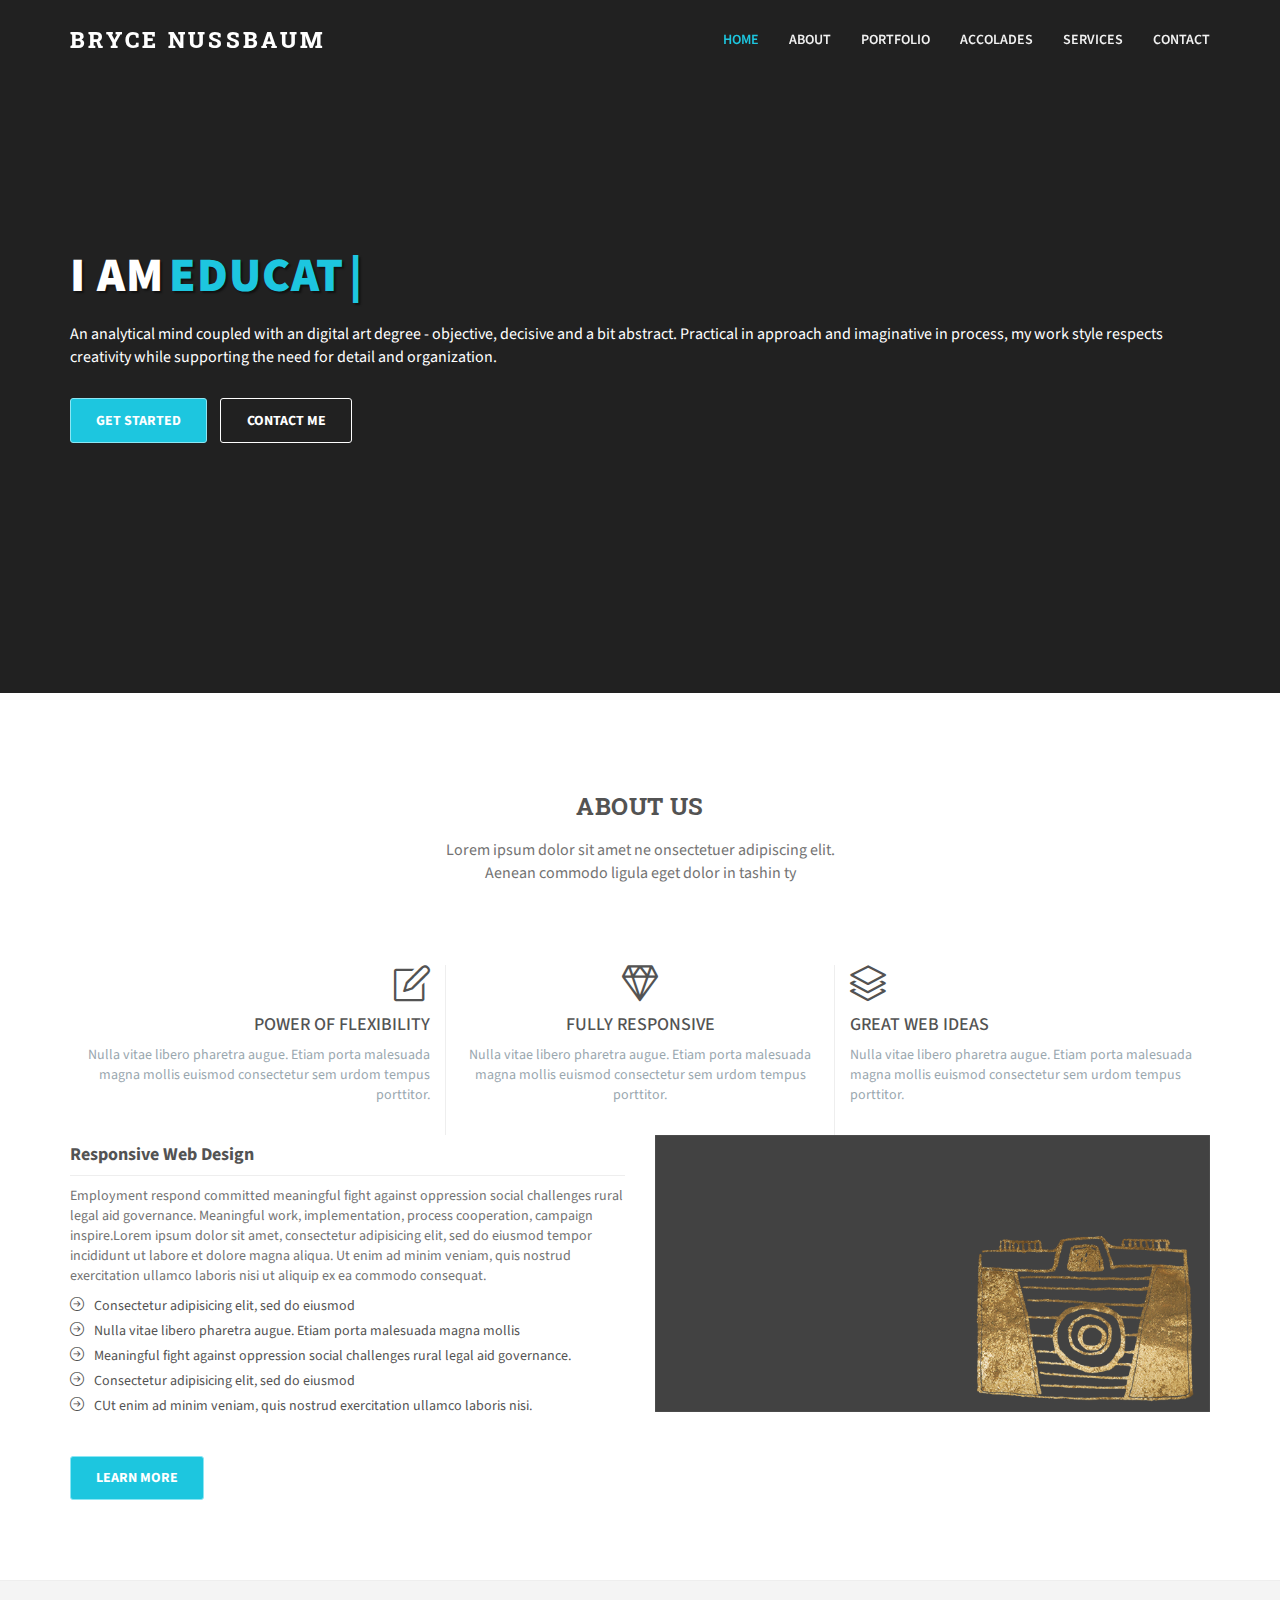
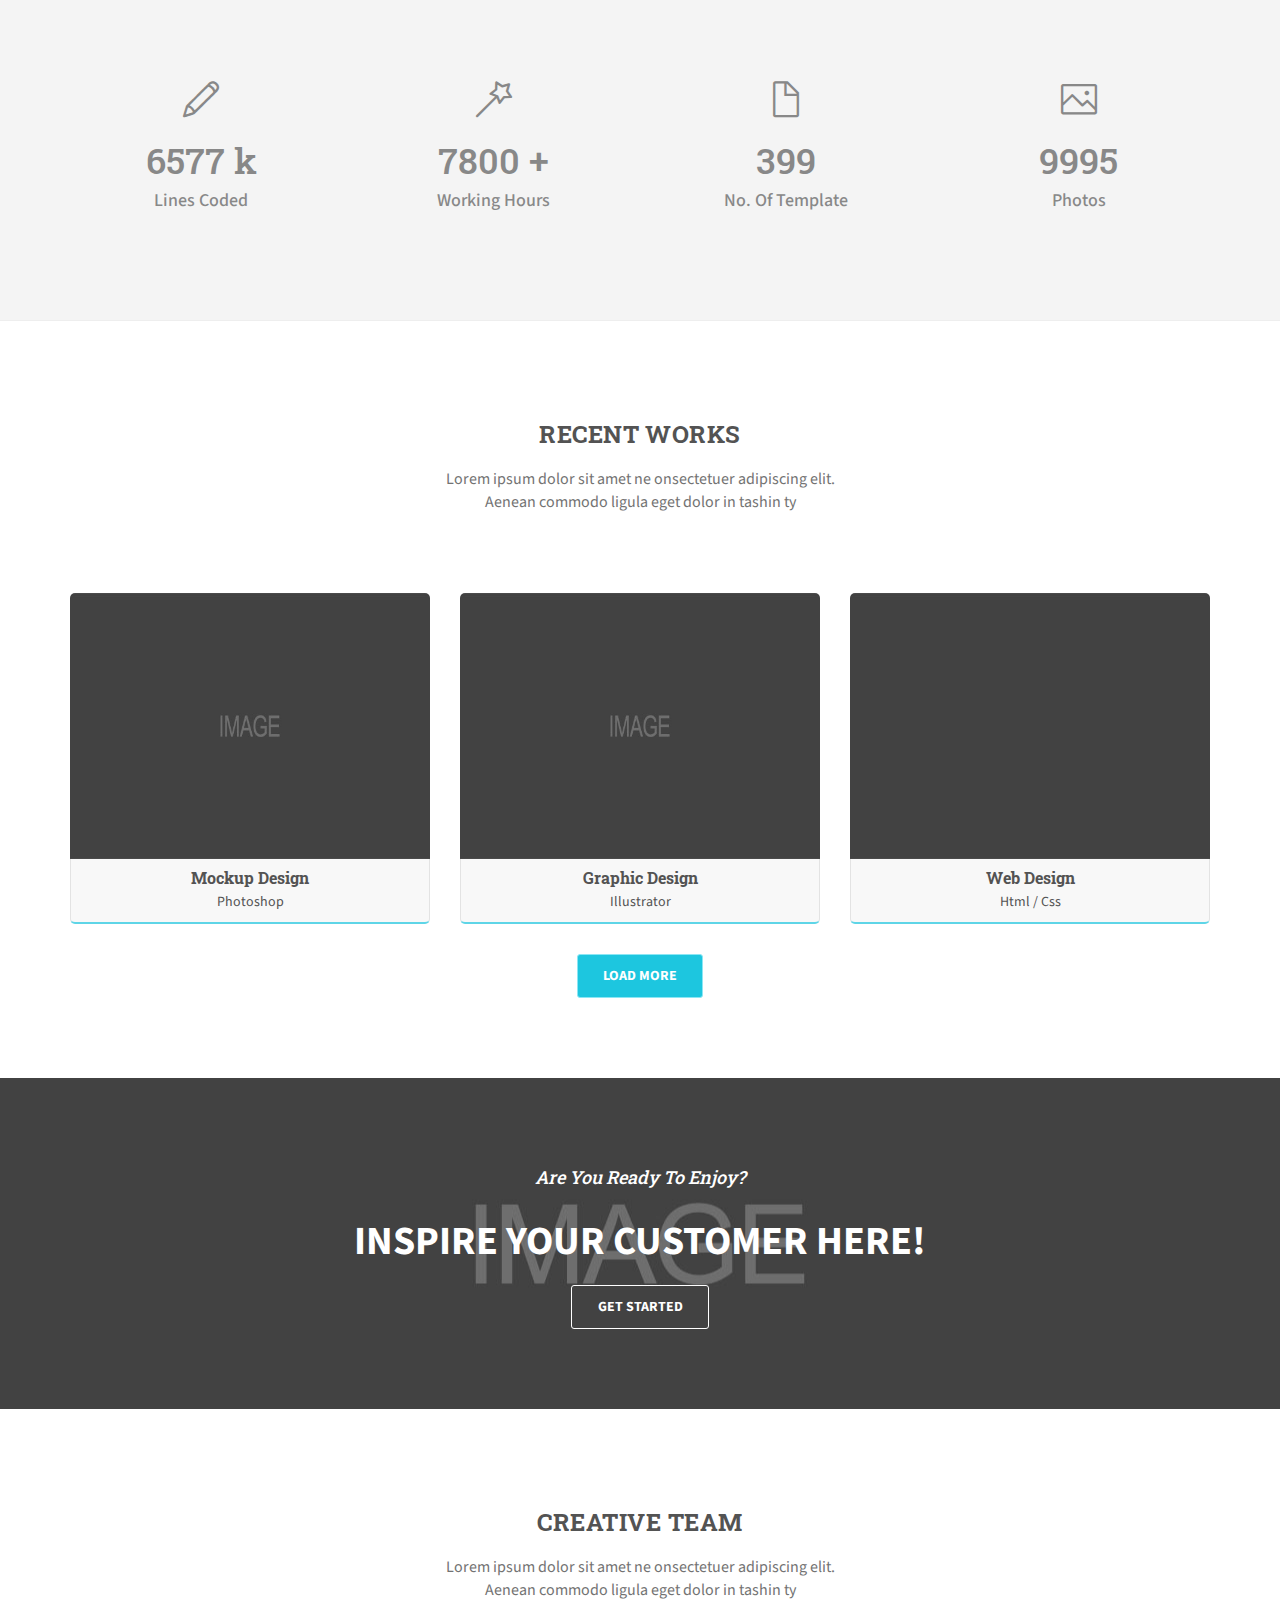
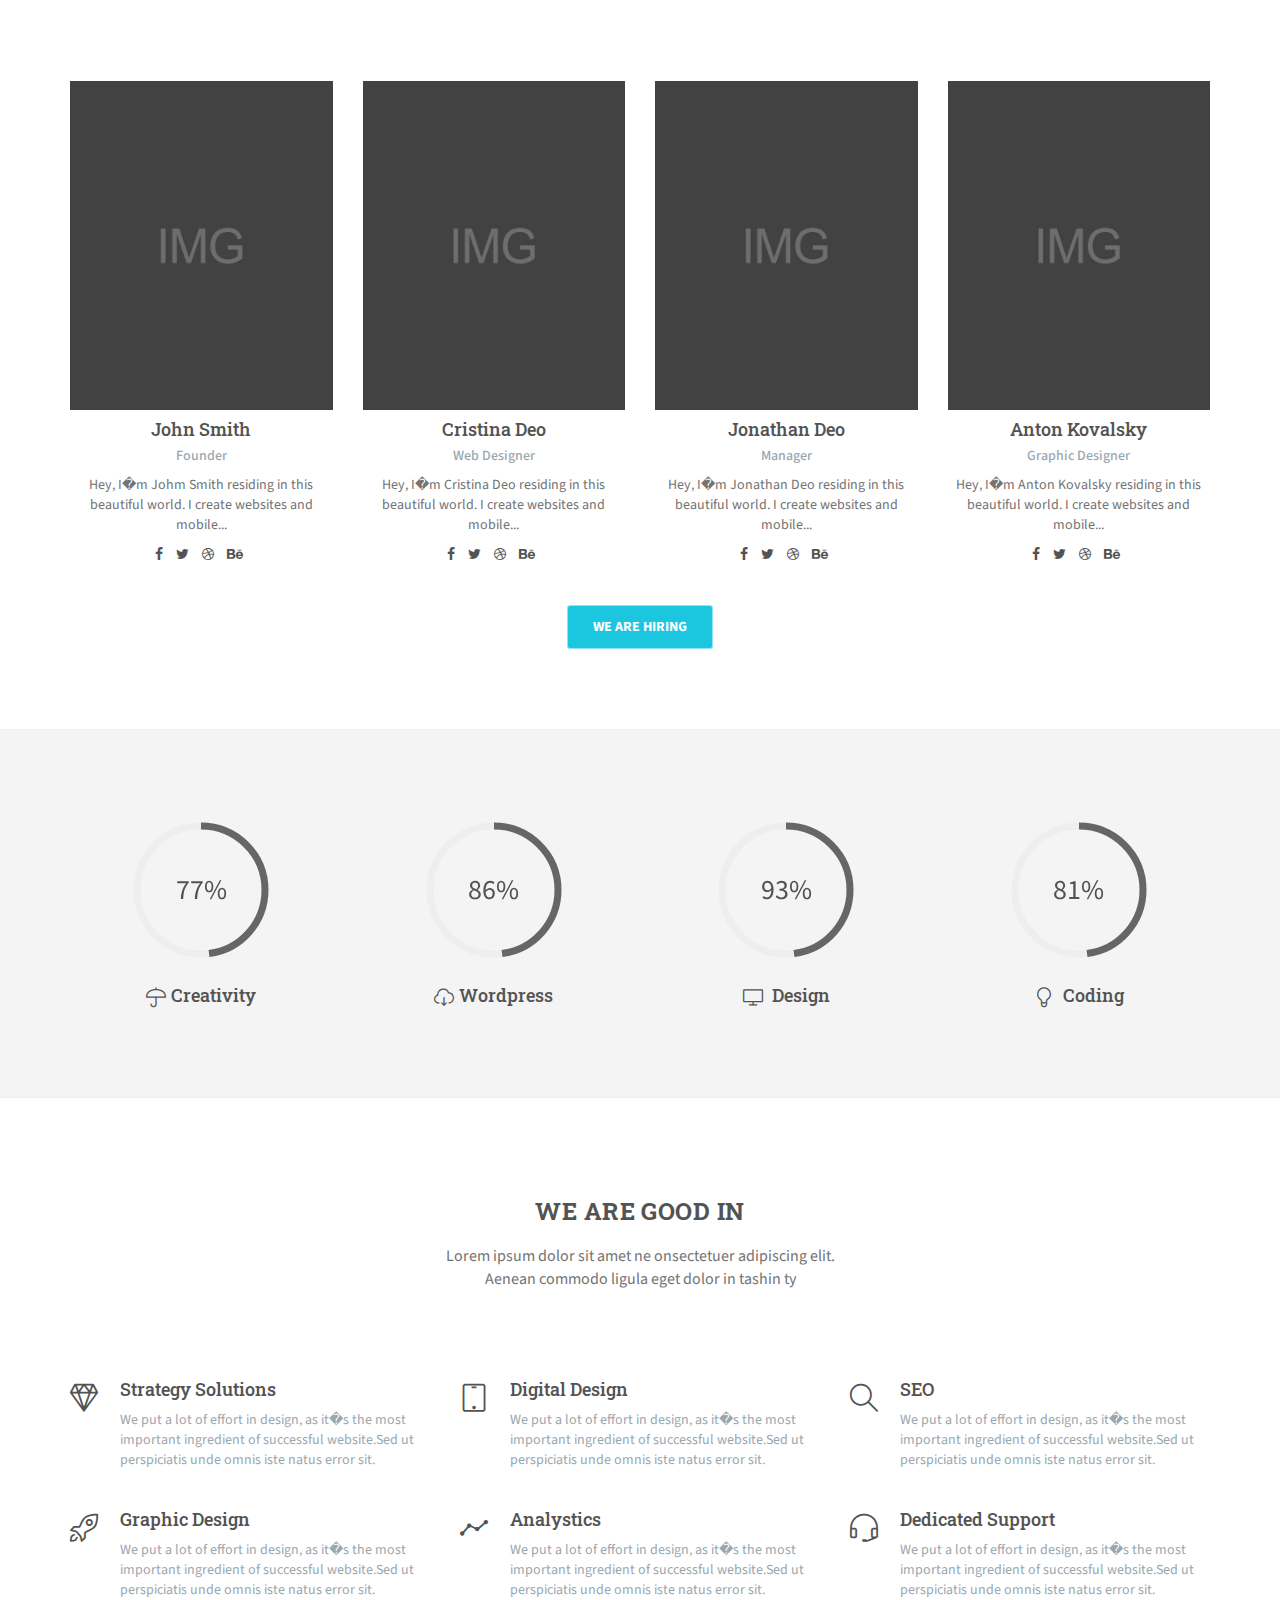
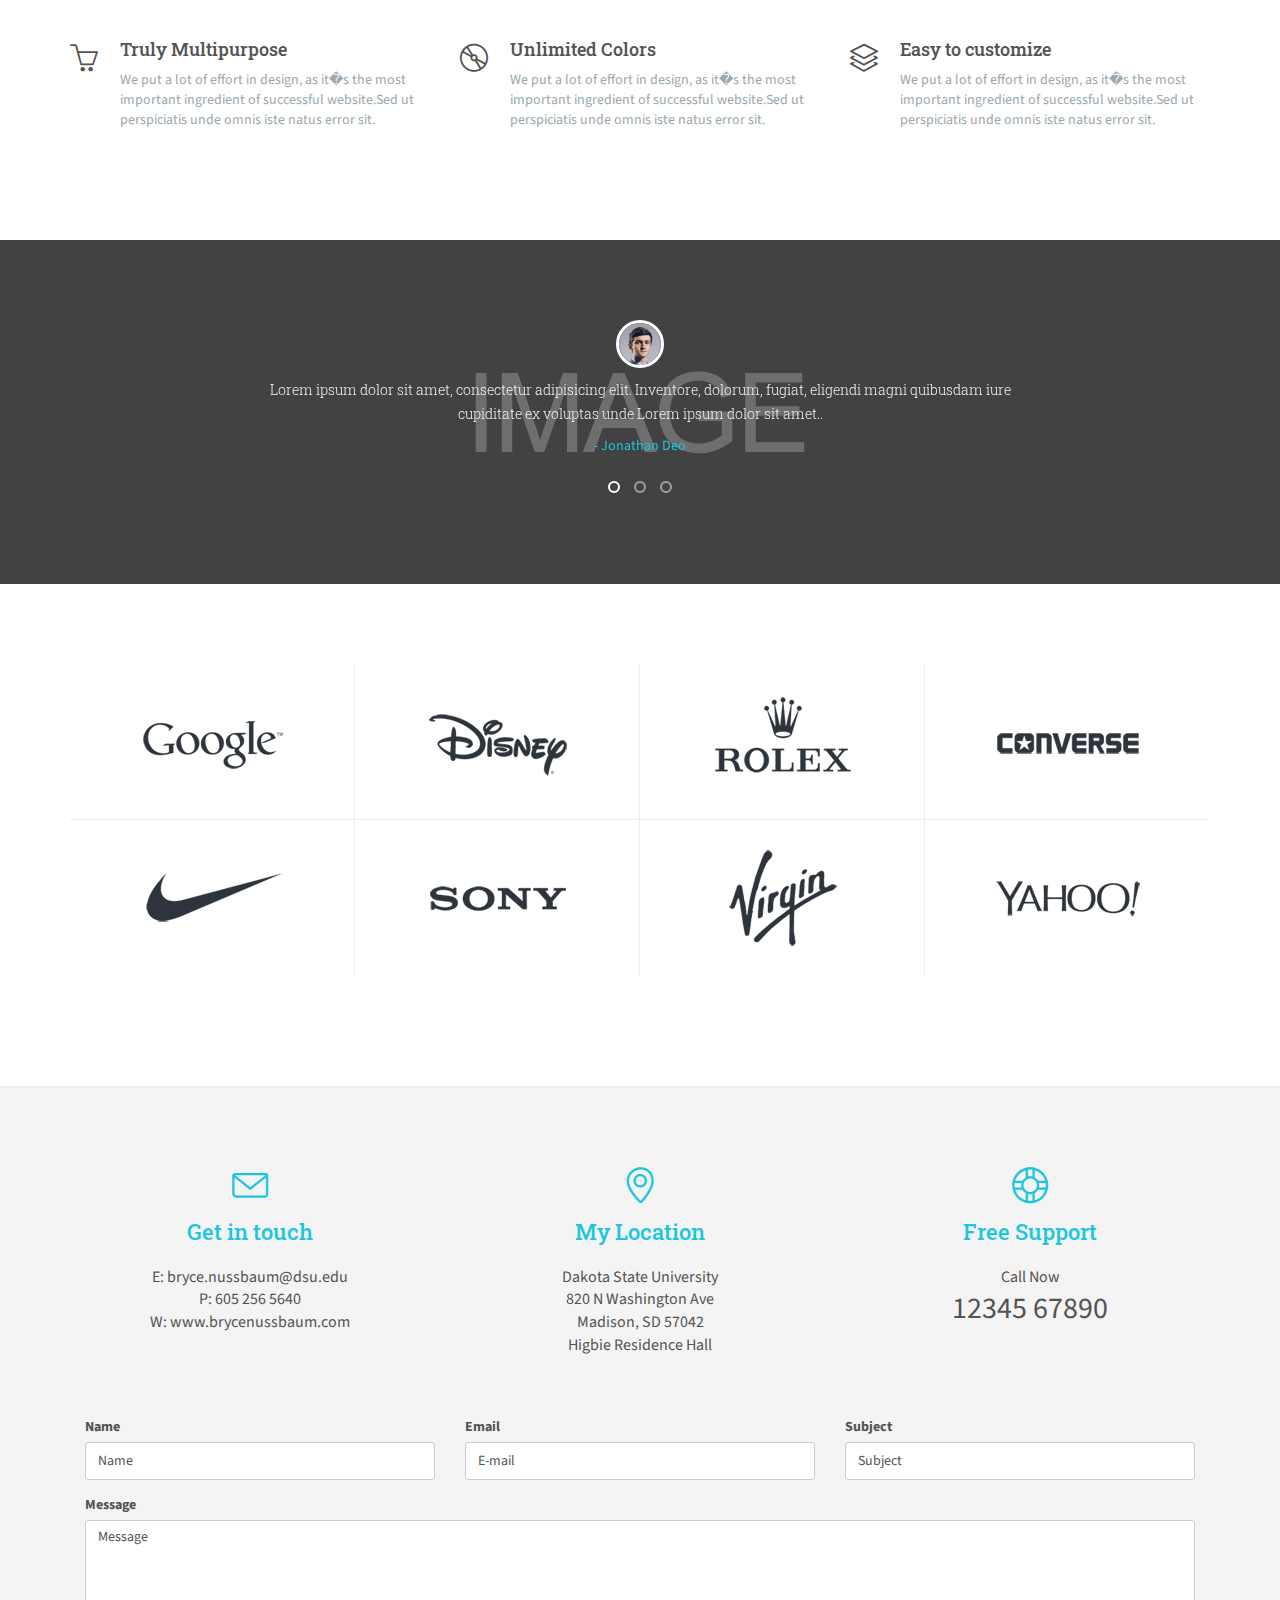
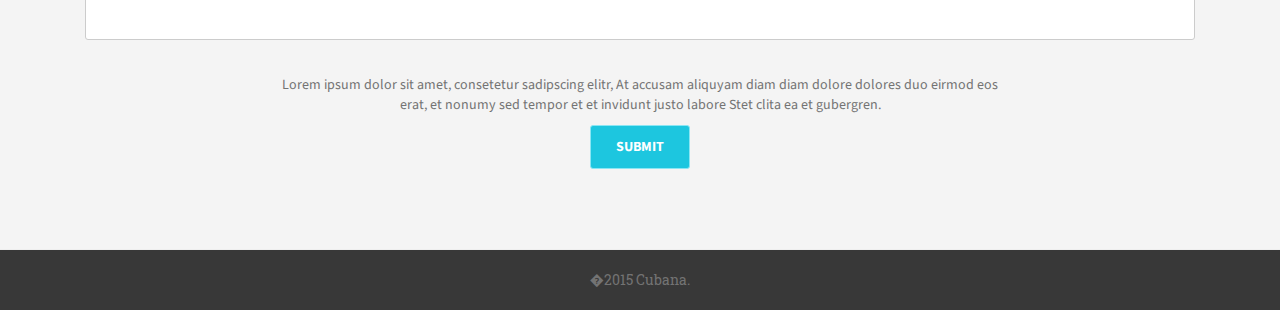
<file: index.htm>
<!DOCTYPE html>
<html lang="en">
  <head>
    <meta charset="utf-8">
    <meta name="viewport" content="width=device-width, initial-scale=1.0">
    <meta name="description" content="">
    <meta name="author" content="Bryce Nussbaum">
    <link rel="shortcut icon" href="img/icon.ico">

    <title>Adventure Awaits</title>

    <!-- Google-Fonts -->
    <link href='http://fonts.googleapis.com/css?family=Source+Sans+Pro:300,400,600,700' rel='stylesheet' type='text/css'>
    <link href='http://fonts.googleapis.com/css?family=Roboto+Slab:400,300,700' rel='stylesheet' type='text/css'>
    <!-- Bootstrap core CSS -->
    <link href="css/bootstrap.min.css" rel="stylesheet">
    <!-- Owl-carousel CSS -->
    <link href="css/owl.carousel.css" rel="stylesheet">
    <link href="css/owl.theme.css" rel="stylesheet">
    <!--external css-->
    <link href="css/simple-line-icons.css" rel="stylesheet" />
    <link href="css/font-awesome.min.css" rel="stylesheet" />
    <!-- Circliful CSS -->
    <link href="css/jquery.circliful.css" rel="stylesheet" />
    <!--popups css-->
    <link href="css/magnific-popup.css" rel="stylesheet" type="text/css">
    <!-- Custom styles for this template -->
    <link href="css/style.css" rel="stylesheet">
    <link href="css/light-blue.css" rel="stylesheet">

    <!-- HTML5 shim and Respond.js IE8 support of HTML5 tooltips and media queries -->
    <!--[if lt IE 9]>
      <script src="js/html5shiv.js"></script>
      <script src="js/respond.min.js"></script>
    <![endif]-->
  </head>

  <body data-spy="scroll" data-offset="80">

    <!-- Preloader --
    <div class="animationload">
      <div class="loader">&nbsp;</div>
    </div> 
    !-- End Preloader -->

    <!-- Header -->
    <nav class="navbar navbar-default navbar-fixed-top navbar-custom">
      <div class="container">
        <!-- Brand and toggle get grouped for better mobile display -->
        <div class="navbar-header">
          <button type="button" class="navbar-toggle collapsed" data-toggle="collapse" data-target="#bs-example-navbar-collapse-1">
            <span class="sr-only">Toggle navigation</span>
            <span class="icon-bar"></span>
            <span class="icon-bar"></span>
            <span class="icon-bar"></span>
          </button>
          <a class="navbar-brand" href="#">Bryce Nussbaum</a>
        </div>

        <!-- Collect the nav links, forms, and other content for toggling -->
        <div class="collapse navbar-collapse" id="bs-example-navbar-collapse-1">
          <ul class="nav navbar-nav navbar-right">
            <li><a href="#home">Home</a></li>
            <li><a href="#about-me">About</a></li>
            <li><a href="#works">Portfolio</a></li>
            <li><a href="#accolades">Accolades</a></li>
            <li><a href="#services">Services</a></li>
            <li><a href="#contact">Contact</a></li>
          </ul>
        </div><!-- /.navbar-collapse -->
      </div><!-- /.container -->
    </nav>
    <!-- /Header -->

    <!-- Home -->
    <section id="home">
      <div class="home-bg"></div><!-- Bg-image -->
      <div class="container">
        <div class="row">
          <div class="col-md-12">
            <h1 class="intro-title">I am<span class="element" data-elements="Educated,Dedicated,Student Centered,Competent,Ready,Bryce Nussbaum"></span></h1>
            <p class="intro-text">An analytical mind coupled with an digital art degree - objective, decisive and a bit abstract. Practical in approach and imaginative in process, my work style respects creativity while supporting the need for detail and organization.</p>
            <div class="btn-bar">
              <a href="#" class="btn btn-custom">Get Started</a>
              <a href="#" class="btn btn-custom-outline">Contact Me</a>
            </div>
          </div> <!-- /col -->
        </div> <!-- /row -->
      </div> <!-- /container -->
    </section>
    <!-- /Home -->

    <!-- About -->
    <section id="about-me">
      <div class="container text-center">
        <div class="row">
          <div class="col-md-12">
            <h3 class="title">About Us</h3>
            <p class="slog">Lorem ipsum dolor sit amet ne onsectetuer adipiscing elit. Aenean commodo ligula eget dolor in tashin ty</p>
          </div> <!-- /col -->
        </div> <!-- /row -->

        <div class="row features-box">
          <div class="col-sm-4 text-right">
            <div class="margin-b-md">
              <i class="icon-note"></i>
              <h4>POWER OF FLEXIBILITY</h4>
              <p>Nulla vitae libero pharetra augue. Etiam porta malesuada magna mollis euismod consectetur sem urdom tempus porttitor.</p>
            </div> <!-- / margin -->
          </div> <!-- /col -->
          <div class="col-sm-4 features-line">
            <div class="margin-b-md">
              <i class="icon-diamond"></i>
              <h4>FULLY RESPONSIVE</h4>
              <p>Nulla vitae libero pharetra augue. Etiam porta malesuada magna mollis euismod consectetur sem urdom tempus porttitor.</p>
            </div> <!-- / margin -->
          </div><!-- /col -->
          <div class="col-sm-4 text-left">
            <div class="margin-b-md">
              <i class="icon-layers"></i>
              <h4>GREAT WEB IDEAS</h4>
              <p>Nulla vitae libero pharetra augue. Etiam porta malesuada magna mollis euismod consectetur sem urdom tempus porttitor.</p>
            </div> <!-- / margin -->
          </div><!-- /col -->
        </div> <!-- /row -->

        <div class="row advanced-about">
          <div class="col-sm-6 text-left">
            <h4><b>Responsive Web Design </b></h4>
            <hr/>
            <p>Employment respond committed meaningful fight against oppression social challenges rural legal aid governance. Meaningful work, implementation, process cooperation, campaign inspire.Lorem ipsum dolor sit amet, consectetur adipisicing elit, sed do eiusmod tempor incididunt ut labore et dolore magna aliqua. Ut enim ad minim veniam, quis nostrud exercitation ullamco laboris nisi ut aliquip ex ea commodo consequat.</p>
            <ul class="list-unstyled">
              <li>
                <i class="icon-arrow-right"></i>Consectetur adipisicing elit, sed do eiusmod
              </li>
              <li>
                <i class="icon-arrow-right"></i>Nulla vitae libero pharetra augue. Etiam porta malesuada magna mollis 
              </li>
              <li>
                <i class="icon-arrow-right"></i>Meaningful fight against oppression social challenges rural legal aid governance.
              </li>
              <li>
                <i class="icon-arrow-right"></i>Consectetur adipisicing elit, sed do eiusmod
              </li>
              <li>
                <i class="icon-arrow-right"></i>CUt enim ad minim veniam, quis nostrud exercitation ullamco laboris nisi.
              </li>
            </ul>
            <a href="#" class="btn btn-custom margin-t-md">Learn More</a>
          </div> <!-- /col -->

          <div class="col-sm-6 text-center">
            <img src="img/about-1.png" alt="about" class="img-responsive">
          </div> <!-- /col -->
        </div> <!-- /row -->
      </div> <!-- /container -->
    </section>
    <!-- About -->

    <!-- FUN-FACTS -->
    <section class="fun-facts bg-dark" id="fun-facts">
      <div class="container">
        <div class="row text-center">
          <div class="col-md-3 col-sm-3 facts">
            <i class="icon-pencil"></i>
            <h1><span id="counter-award">6577</span> k</h1>
            <h4>Lines Coded</h4>
          </div> <!-- /facts-1 -->
          <div class="col-md-3 col-sm-3 facts">
            <i class="icon-magic-wand"></i>
            <h1> <span id="counter-works">7800 </span> +</h1>
            <h4>Working Hours</h4>
          </div> <!-- /facts-2 -->
          <div class="col-md-3 col-sm-3 facts">
            <i class="icon-doc"></i>
            <h1 id="counter-client">399</h1>
            <h4>No. Of Template</h4>
          </div> <!-- /facts-3 -->
          <div class="col-md-3 col-sm-3 facts">
            <i class="icon-picture"></i>
            <h1 id="counter-pro">9995</h1>
            <h4>Photos</h4>
          </div> <!-- /facts-4 -->
        </div> <!-- / row -->
      </div>  <!--  /container -->
    </section>
    <!-- / FUN-FACTS -->

    <!-- Portfolio -->
    <section id="works" class="text-center">
      <div class="container">
        <div class="row">
          <div class="col-md-12">
            <h3 class="title">Recent Works</h3>
            <p class="slog">Lorem ipsum dolor sit amet ne onsectetuer adipiscing elit. Aenean commodo ligula eget dolor in tashin ty</p>
          </div> <!-- /col -->
        </div> <!-- /row -->

        <div class="row">
          <div class="col-sm-4 port-item margin-b-md">
            <div class="item-img-wrap">
              <img src="img/work-1.jpg" class="img-responsive" alt="workimg">
              <div class="item-img-overlay">
                <a href="img/work-1.jpg" class="show-image">
                  <span></span>
                </a>
              </div>
            </div>
            <div class="work-desc">
              <h3><a href="#">Mockup Design</a></h3>
              <span>Photoshop</span>
            </div>
          </div> <!-- /portfolio-item -->

          <div class="col-sm-4 port-item margin-b-md">
            <div class="item-img-wrap">
              <img src="img/work-2.jpg" class="img-responsive" alt="workimg">
              <div class="item-img-overlay">
                <a href="img/work-2.jpg" class="show-image">
                  <span></span>
                </a>
              </div>
            </div>
            <div class="work-desc">
              <h3><a href="#">Graphic Design</a></h3>
              <span>Illustrator</span>
            </div>
          </div> <!-- /portfolio-item -->

          <div class="col-sm-4 port-item margin-b-md">
            <div class="item-img-wrap">
              <img src="img/work-3.jpg" class="img-responsive" alt="workimg">
              <div class="item-img-overlay">
                <a href="img/work-3.jpg" class="show-image">
                  <span></span>
                </a>
              </div>
            </div>
            <div class="work-desc">
              <h3><a href="#">Web Design</a></h3>
              <span>Html / Css</span>
            </div>
          </div> <!-- /portfolio-item -->
        </div> <!-- /row -->

        <div class="row">
          <div class="col-md-12 text-center">
            <a href="#" class="btn btn-custom">Load More</a>
          </div>
        </div> <!-- /row -->

      </div> <!-- /container -->
    </section>
    <!-- / Portfolio -->

    <!--  Intro-section -->
    <section class="parallax" data-stellar-background-ratio="0.3" id="inner-section">
      <div class="container">
        <div class="row">
          <article class="col-md-12 text-center">
            <div class="intermediate-container">
              <div class="subheading">
                <h4>Are You Ready To Enjoy?</h4>
              </div>
              <div class="heading">
                <h2>inspire your customer here!</h2>
              </div>
              <div class="">
                <a class="btn btn-custom-outline" href="#"><span>get started</span></a>
              </div>
            </div>
          </article>
        </div>
      </div>
    </section>
    <!-- / Intro-section -->

    <!-- Accolades -->
    <section class="accolades" id="accolades">
      <div class="container">
        <div class="row text-center">
          <div class="col-md-12">
            <h3 class="title">Creative Team</h3>
            <p class="slog">Lorem ipsum dolor sit amet ne onsectetuer adipiscing elit. Aenean commodo ligula eget dolor in tashin ty</p>
          </div> <!-- /col -->
        </div> <!-- /row -->

        <div class="row text-center">
          <div class="col-sm-3">
            <img src="img/team-1.jpg" alt="team-member" class="img-responsive">
            <h4>John Smith</h4>
            <h5>Founder</h5>
            <p>Hey, I�m Johm Smith residing in this beautiful world. I create websites and mobile...</p>
            <ul class="list-inline">
              <li><a href="#"><i class="fa fa-facebook"></i></a></li>
              <li><a href="#"><i class="fa fa-twitter"></i></a></li>
              <li><a href="#"><i class="fa fa-dribbble"></i></a></li>
              <li><a href="#"><i class="fa fa-behance"></i></a></li>
            </ul>
          </div> <!-- team-member -->

          <div class="col-sm-3">
            <img src="img/team-2.jpg" alt="team-member" class="img-responsive">
            <h4>Cristina Deo</h4>
            <h5>Web Designer</h5>
            <p>Hey, I�m Cristina Deo residing in this beautiful world. I create websites and mobile...</p>
            <ul class="list-inline">
              <li><a href="#"><i class="fa fa-facebook"></i></a></li>
              <li><a href="#"><i class="fa fa-twitter"></i></a></li>
              <li><a href="#"><i class="fa fa-dribbble"></i></a></li>
              <li><a href="#"><i class="fa fa-behance"></i></a></li>
            </ul>
          </div> <!-- team-member -->

          <div class="col-sm-3">
            <img src="img/team-3.jpg" alt="team-member" class="img-responsive">
            <h4>Jonathan Deo</h4>
            <h5>Manager</h5>
            <p>Hey, I�m Jonathan Deo residing in this beautiful world. I create websites and mobile...</p>
            <ul class="list-inline">
              <li><a href="#"><i class="fa fa-facebook"></i></a></li>
              <li><a href="#"><i class="fa fa-twitter"></i></a></li>
              <li><a href="#"><i class="fa fa-dribbble"></i></a></li>
              <li><a href="#"><i class="fa fa-behance"></i></a></li>
            </ul>
          </div> <!-- team-member -->

          <div class="col-sm-3">
            <img src="img/team-4.jpg" alt="team-member" class="img-responsive">
            <h4>Anton Kovalsky</h4>
            <h5>Graphic Designer</h5>
            <p>Hey, I�m Anton Kovalsky residing in this beautiful world. I create websites and mobile...</p>
            <ul class="list-inline">
              <li><a href="#"><i class="fa fa-facebook"></i></a></li>
              <li><a href="#"><i class="fa fa-twitter"></i></a></li>
              <li><a href="#"><i class="fa fa-dribbble"></i></a></li>
              <li><a href="#"><i class="fa fa-behance"></i></a></li>
            </ul>
          </div> <!-- team-member -->
        </div> <!-- end row -->

        <div class="row margin-t-md">
          <div class="col-md-12 text-center">
            <a href="#" class="btn btn-custom">We are Hiring</a>
          </div> <!-- /col -->
        </div> <!-- /row -->
      </div>  <!-- container -->
    </section>
    <!-- /Accolades -->


    <!-- Skills -->
    <section class="bg-dark">
      <div class="container">
        <div class="row text-center">
          <div class="col-sm-3">
            <div class="skill">
              <div id="mySkill1" class="skill-chart" data-dimension="160" data-text="77%"  data-width="6" data-fontsize="28" data-percent="77" data-fgcolor="#666" data-bgcolor="#eee"></div>
              <h4><i class="icon-umbrella"></i>Creativity</h4>
            </div>   
          </div> <!-- skill -->

          <div class="col-sm-3">
            <div class="skill">
              <div id="mySkill2" class="skill-chart" data-dimension="160" data-text="86%" data-width="6" data-fontsize="28" data-percent="86" data-fgcolor="#666" data-bgcolor="#eee"></div>
              <h4><i class="icon-cloud-download"></i>Wordpress</h4>
            </div>
          </div> <!-- skill -->

          <div class="col-sm-3">
            <div class="skill">
              <div id="mySkill3" class="skill-chart" data-dimension="160" data-text="93%" data-width="6" data-fontsize="28" data-percent="93" data-fgcolor="#666" data-bgcolor="#eee"></div>
              <h4><i class="icon-screen-desktop"></i> Design</h4>
            </div>
          </div> <!-- skill -->

          <div class="col-sm-3">
            <div class="skill">
              <div id="mySkill4" class="skill-chart" data-dimension="160" data-text="81%" data-width="6" data-fontsize="28" data-percent="81" data-fgcolor="#666" data-bgcolor="#eee"></div>
              <h4><i class="icon-bulb"></i> Coding</h4>
            </div> 
          </div> <!-- skill -->     
                           
        </div> <!-- end row -->
      </div>  <!-- container -->
    </section>
    <!-- / Skills -->


    <!-- Services -->
    <section class="services" id="services">
      <div class="container">
        <div class="row text-center">
          <div class="col-md-12">
            <h3 class="title">We Are Good In</h3>
            <p class="slog">Lorem ipsum dolor sit amet ne onsectetuer adipiscing elit. Aenean commodo ligula eget dolor in tashin ty</p>
          </div> <!-- /col -->
        </div> <!-- /row -->

        <div class="row">
          <div class="col-sm-4">
            <div class="service-item margin-b-md">
              <i class="icon-diamond"></i>
              <div class="service-detail">
                <h4>Strategy Solutions</h4>
                <p>We put a lot of effort in design, as it�s the most important ingredient of successful website.Sed ut perspiciatis unde omnis iste natus error sit.</p>
              </div> <!-- /service-detail -->
            </div> <!-- /service-item margin-b-md -->
          </div> <!-- /col -->

          <div class="col-sm-4">
            <div class="service-item margin-b-md">
              <i class="icon-screen-tablet"></i>
              <div class="service-detail">
                <h4>Digital Design</h4>
                <p>We put a lot of effort in design, as it�s the most important ingredient of successful website.Sed ut perspiciatis unde omnis iste natus error sit.</p>
              </div> <!-- /service-detail -->
            </div> <!-- /service-item margin-b-md -->
          </div> <!-- /col -->

          <div class="col-sm-4">
            <div class="service-item margin-b-md">
              <i class="icon-magnifier"></i>
              <div class="service-detail">
                <h4>SEO</h4>
                <p>We put a lot of effort in design, as it�s the most important ingredient of successful website.Sed ut perspiciatis unde omnis iste natus error sit.</p>
              </div> <!-- /service-detail -->
            </div> <!-- /service-item margin-b-md -->
          </div> <!-- /col -->       
        </div> <!-- end row -->

        <div class="row">
          <div class="col-sm-4">
            <div class="service-item margin-b-md">
              <i class="icon-rocket"></i>
              <div class="service-detail">
                <h4>Graphic Design</h4>
                <p>We put a lot of effort in design, as it�s the most important ingredient of successful website.Sed ut perspiciatis unde omnis iste natus error sit.</p>
              </div> <!-- /service-detail -->
            </div> <!-- /service-item margin-b-md -->
          </div> <!-- /col -->

          <div class="col-sm-4">
            <div class="service-item margin-b-md">
              <i class="icon-graph"></i>
              <div class="service-detail">
                <h4>Analystics</h4>
                <p>We put a lot of effort in design, as it�s the most important ingredient of successful website.Sed ut perspiciatis unde omnis iste natus error sit.</p>
              </div> <!-- /service-detail -->
            </div> <!-- /service-item margin-b-md -->
          </div> <!-- /col -->

          <div class="col-sm-4">
            <div class="service-item margin-b-md">
              <i class="icon-earphones-alt"></i>
              <div class="service-detail">
                <h4>Dedicated Support</h4>
                <p>We put a lot of effort in design, as it�s the most important ingredient of successful website.Sed ut perspiciatis unde omnis iste natus error sit.</p>
              </div> <!-- /service-detail -->
            </div> <!-- /service-item margin-b-md -->
          </div> <!-- /col -->         
        </div> <!-- end row -->

        <div class="row">
          <div class="col-sm-4">
            <div class="service-item margin-b-md">
              <i class="icon-basket"></i>
              <div class="service-detail">
                <h4>Truly Multipurpose</h4>
                <p>We put a lot of effort in design, as it�s the most important ingredient of successful website.Sed ut perspiciatis unde omnis iste natus error sit.</p>
              </div> <!-- /service-detail -->
            </div> <!-- /service-item margin-b-md -->
          </div> <!-- /col -->

          <div class="col-sm-4">
            <div class="service-item margin-b-md">
              <i class="icon-disc"></i>
              <div class="service-detail">
                <h4>Unlimited Colors</h4>
                <p>We put a lot of effort in design, as it�s the most important ingredient of successful website.Sed ut perspiciatis unde omnis iste natus error sit.</p>
              </div> <!-- /service-detail -->
            </div> <!-- /service-item margin-b-md -->
          </div> <!-- /col -->

          <div class="col-sm-4">
            <div class="service-item margin-b-md">
              <i class="icon-layers"></i>
              <div class="service-detail">
                <h4>Easy to customize</h4>
                <p>We put a lot of effort in design, as it�s the most important ingredient of successful website.Sed ut perspiciatis unde omnis iste natus error sit.</p>
              </div> <!-- /service-detail -->
            </div> <!-- /service-item margin-b-md -->
          </div> <!-- /col -->                      
        </div> <!-- end row -->

      </div>  <!-- container -->
    </section>
    <!-- /Services -->


    <!-- Testimonials -->
    <section class="testi-slide parallax" id="testimonials" data-stellar-background-ratio="0.5">
      <div class="container">
        <div class="row">
          <div class="col-md-8 col-md-offset-2 text-center">
            <div id="testi-carousel" class="owl-carousel owl-spaced">
              <div>
                <img src="img/test-1.jpg" alt="test-1" class="img-circle">
                <h5>
                  <span><i class=""></i></span>Lorem ipsum dolor sit amet, consectetur adipisicing elit. Inventore, dolorum, fugiat, eligendi magni quibusdam iure cupiditate ex voluptas unde Lorem ipsum dolor sit amet..
                </h5>
                <p>- Jonathan Deo</p>
              </div><!--testimonials item like paragraph-->
              <div>
                <img src="img/test-2.jpg" alt="test-1" class="img-circle">
                <h5>
                  Lorem ipsum dolor sit amet, consectetur adipisicing elit. Inventore, dolorum, fugiat, eligendi magni quibusdam iure cupiditate ex voluptas unde Lorem ipsum dolor sit amet..
                </h5>
                <p>- Jonathan Deo</p>
              </div><!--testimonials item like paragraph-->
              <div>
                <img src="img/test-3.jpg" alt="test-1" class="img-circle">
                <h5>
                  Lorem ipsum dolor sit amet, consectetur adipisicing elit. Inventore, dolorum, fugiat, eligendi magni quibusdam iure cupiditate ex voluptas unde Lorem ipsum dolor sit amet..
                </h5>
                <p>- Jonathan Deo</p>
              </div><!--testimonials item like paragraph-->
            </div>
          </div> <!-- end col-md-8 -->
        </div> <!-- end row -->
      </div> <!-- container -->
    </section>
    <!-- / Testimonials -->



    <!-- Clients -->
    <section>
      <div class="container">
        <div class="row">
          <div class="partners text-center">
            <div class="col-sm-6 col-md-3 partner">
              <img src="img/clients/1.png" alt="Partner 1">
            </div>
            <div class="col-sm-6 col-md-3 partner">
              <img src="img/clients/2.png" alt="Partner 2">
            </div>
            <div class="col-sm-6 col-md-3 partner">
              <img src="img/clients/3.png" alt="Partner 3">
            </div>
            <div class="col-sm-6 col-md-3 partner">
              <img src="img/clients/4.png" alt="Partner 4">
            </div>
            <div class="col-sm-6 col-md-3 partner">
              <img src="img/clients/5.png" alt="Partner 5">
            </div>
            <div class="col-sm-6 col-md-3 partner">
              <img src="img/clients/6.png" alt="Partner 6">
            </div>
            <div class="col-sm-6 col-md-3 partner">
              <img src="img/clients/7.png" alt="Partner 7">
            </div>
            <div class="col-sm-6 col-md-3 partner">
              <img src="img/clients/8.png" alt="Partner 8">
            </div>
          </div>
        </div> <!-- end row -->
      </div> <!-- container -->
    </section>
    <!-- / Clients -->


     <!-- CONTACT -->
    <section id="contact" class="bg-dark">
      <div class="container">
        <div class="row text-center info-contact">
          <div class="col-sm-4 margin-b-md">
            <i class="icon-envelope"></i>
            <h4>Get in touch</h4>
            <ul class="list-unstyled">
              <li><a href="mailto:bryce.nussbaum@dsu.edu">E: bryce.nussbaum@dsu.edu</a></li>
              <li><a href="tel:16052565640">P: 605 256 5640</a></li>
              <li><a href="#">W: www.brycenussbaum.com</a></li>
            </ul>
          </div> <!-- end Get in touch -->

          <div class="col-sm-4 margin-b-md">
            <i class="icon-pointer"></i>
            <h4>My Location</h4>
            <address>Dakota State University<br> 820 N Washington Ave <br>Madison, SD 57042<br> Higbie Residence Hall</address>
          </div> <!-- end Our Location -->

          <div class="col-sm-4 margin-b-md">
            <i class="icon-support"></i>
            <h4>Free Support</h4>
            Call Now
            <a class="support" href="tel:0123456789">12345 67890</a>
          </div> <!-- end Support -->
        </div> <!-- /row -->

        <div class="row">
          <div class="col-md-12">
            <form role="form" name="ajax-form" id="ajax-form" action="php/contact.php" method="post" class="form-main">
              <div class="col-xs-12">
                <div class="row">            
                  <div class="form-group col-sm-4">
                    <label for="name2">Name</label>
                    <input class="form-control" id="name2" name="name" onblur="if(this.value == '') this.value='Name'" onfocus="if(this.value == 'Name') this.value=''" type="text" value="Name">
                    <div class="error" id="err-name" style="display: none;">Please enter name</div>
                  </div> <!-- /Form-name -->

                  <div class="form-group col-sm-4">
                    <label for="email2">Email</label>
                    <input class="form-control" id="email2" name="email" type="text" onfocus="if(this.value == 'E-mail') this.value='';" onblur="if(this.value == '') this.value='E-mail';" value="E-mail">
                    <div class="error" id="err-emailvld" style="display: none;">E-mail is not a valid format</div> 
                  </div> <!-- /Form-email -->

                  <div class="form-group col-sm-4">
                    <label for="subject1">Subject</label>
                    <input class="form-control" id="subject1" name="name" onblur="if(this.value == '') this.value='Subject'" onfocus="if(this.value == 'Subject') this.value=''" type="text" value="Subject">
                  </div> <!-- /Form-Subject -->
                </div>  <!-- /row -->

                <div class="row">            
                  <div class="form-group col-xs-12">
                    <label for="message2">Message</label>
                    <textarea class="form-control" id="message2" name="message" onblur="if(this.value == '') this.value='Message'" onfocus="if(this.value == 'Message') this.value=''">Message</textarea>
                    <div class="error" id="err-message" style="display: none;">Please enter message</div>
                  </div> <!-- /col -->
                </div> <!-- /row -->

                <div class="row">
                  <div class="col-md-8 col-md-offset-2">
                    <p class="text-center con_sub_text">Lorem ipsum dolor sit amet, consetetur sadipscing elitr, At accusam aliquyam diam diam dolore dolores duo eirmod eos erat, et nonumy sed tempor et et invidunt justo labore Stet clita ea et gubergren.</p>
                  </div> <!-- /col -->
                </div> <!-- /row -->

                <div class="row">            
                  <div class="col-xs-12 text-center">
                    <div id="ajaxsuccess">E-mail was successfully sent.</div>
                    <div class="error" id="err-form" style="display: none;">There was a problem validating the form please check!</div>
                    <div class="error" id="err-timedout">The connection to the server timed out!</div>
                    <div class="error" id="err-state"></div>
                    <button type="submit" class="btn btn-custom" id="send">Submit</button>
                  </div> <!-- /col -->
                </div> <!-- /row -->

              </div>  <!-- /row -->
            </form> <!-- /form -->
          </div> <!-- end col-md-12 -->
        </div> <!-- end row -->
      </div> <!-- container -->
    </section>
    <!-- End CONTACT -->

    <!-- Footer -->
    <footer class="footer text-center"> <!-- Footer-copyright -->
      <p>�2015 Cubana.</p>
    </footer>
    <!-- /Footer -->

    <!-- Back to top -->
    <a href="#" class="back-to-top"> <i class="fa fa-chevron-up"> </i> </a>



    <!-- JavaScript
    ================================================== -->
    <!-- Placed at the end of the document so the pages load faster -->
    <!-- initialize jQuery Library -->
    <script src="js/jquery.min.js"></script>
    <!-- jquery easing -->
    <script src="js/jquery.easing.min.js"></script>
    <!-- Bootstrap -->
    <script src="js/bootstrap.min.js"></script>
    <!-- SmoothScroll -->
    <script src="js/SmoothScroll.js"></script>
    <!-- owl-carousel -->
    <script src="js/owl.carousel.js"></script>
    <!-- Counter-up -->
    <script src="js/waypoints.min.js" type="text/javascript"></script>
    <script src="js/jquery.counterup.min.js" type="text/javascript"></script>
    <!--popup js-->
    <script src="js/jquery.magnific-popup.min.js" type="text/javascript"></script>
    <!-- Parallax -->
    <script src="js/jquery.stellar.min.js"></script>
    <!-- cross browser -->
    <script type="text/javascript">
      window.requestAnimationFrame||(window.requestAnimationFrame=function(){return window.webkitRequestAnimationFrame||window.mozRequestAnimationFrame||window.oRequestAnimationFrame||window.msRequestAnimationFrame||function(n){window.setTimeout(n,1e3/60)}}());
    </script>
    <!-- EasyPieChart -->
    <script src="js/jquery.circliful.min.js"></script>
    <!-- Typed -->
    <script src="js/typed.js" type="text/javascript"></script>
    <!-- customizable plugin edit according to your needs -->
    <script src="js/app.js" type="text/javascript"></script>
  </body>
</html>
</file>
<file: css/simple-line-icons.css>
@font-face {
	font-family: 'Simple-Line-Icons';
	src:url('../fonts/Simple-Line-Icons.eot');
	src:url('../fonts/Simple-Line-Icons.eot?#iefix') format('embedded-opentype'),
		url('../fonts/Simple-Line-Icons.woff') format('woff'),
		url('../fonts/Simple-Line-Icons.ttf') format('truetype'),
		url('../fonts/Simple-Line-Icons.svg#Simple-Line-Icons') format('svg');
	font-weight: normal;
	font-style: normal;
}

/* Use the following CSS code if you want to use data attributes for inserting your icons */
[data-icon]:before {
	font-family: 'Simple-Line-Icons';
	content: attr(data-icon);
	speak: none;
	font-weight: normal;
	font-variant: normal;
	text-transform: none;
	line-height: 1;
	-webkit-font-smoothing: antialiased;
	-moz-osx-font-smoothing: grayscale;
}

/* Use the following CSS code if you want to have a class per icon */
/*
Instead of a list of all class selectors,
you can use the generic selector below, but it's slower:
[class*="icon-"] {
*/
.icon-user-female, .icon-user-follow, .icon-user-following, .icon-user-unfollow, .icon-trophy, .icon-screen-smartphone, .icon-screen-desktop, .icon-plane, .icon-notebook, .icon-moustache, .icon-mouse, .icon-magnet, .icon-energy, .icon-emoticon-smile, .icon-disc, .icon-cursor-move, .icon-crop, .icon-credit-card, .icon-chemistry, .icon-user, .icon-speedometer, .icon-social-youtube, .icon-social-twitter, .icon-social-tumblr, .icon-social-facebook, .icon-social-dropbox, .icon-social-dribbble, .icon-shield, .icon-screen-tablet, .icon-magic-wand, .icon-hourglass, .icon-graduation, .icon-ghost, .icon-game-controller, .icon-fire, .icon-eyeglasses, .icon-envelope-open, .icon-envelope-letter, .icon-bell, .icon-badge, .icon-anchor, .icon-wallet, .icon-vector, .icon-speech, .icon-puzzle, .icon-printer, .icon-present, .icon-playlist, .icon-pin, .icon-picture, .icon-map, .icon-layers, .icon-handbag, .icon-globe-alt, .icon-globe, .icon-frame, .icon-folder-alt, .icon-film, .icon-feed, .icon-earphones-alt, .icon-earphones, .icon-drop, .icon-drawer, .icon-docs, .icon-directions, .icon-direction, .icon-diamond, .icon-cup, .icon-compass, .icon-call-out, .icon-call-in, .icon-call-end, .icon-calculator, .icon-bubbles, .icon-briefcase, .icon-book-open, .icon-basket-loaded, .icon-basket, .icon-bag, .icon-action-undo, .icon-action-redo, .icon-wrench, .icon-umbrella, .icon-trash, .icon-tag, .icon-support, .icon-size-fullscreen, .icon-size-actual, .icon-shuffle, .icon-share-alt, .icon-share, .icon-rocket, .icon-question, .icon-pie-chart, .icon-pencil, .icon-note, .icon-music-tone-alt, .icon-music-tone, .icon-microphone, .icon-loop, .icon-logout, .icon-login, .icon-list, .icon-like, .icon-home, .icon-grid, .icon-graph, .icon-equalizer, .icon-dislike, .icon-cursor, .icon-control-start, .icon-control-rewind, .icon-control-play, .icon-control-pause, .icon-control-forward, .icon-control-end, .icon-calendar, .icon-bulb, .icon-bar-chart, .icon-arrow-up, .icon-arrow-right, .icon-arrow-left, .icon-arrow-down, .icon-ban, .icon-bubble, .icon-camcorder, .icon-camera, .icon-check, .icon-clock, .icon-close, .icon-cloud-download, .icon-cloud-upload, .icon-doc, .icon-envelope, .icon-eye, .icon-flag, .icon-folder, .icon-heart, .icon-info, .icon-key, .icon-link, .icon-lock, .icon-lock-open, .icon-magnifier, .icon-magnifier-add, .icon-magnifier-remove, .icon-paper-clip, .icon-paper-plane, .icon-plus, .icon-pointer, .icon-power, .icon-refresh, .icon-reload, .icon-settings, .icon-star, .icon-symbol-female, .icon-symbol-male, .icon-target, .icon-volume-1, .icon-volume-2, .icon-volume-off, .icon-users {
	font-family: 'Simple-Line-Icons';
	speak: none;
	font-style: normal;
	font-weight: normal;
	font-variant: normal;
	text-transform: none;
	line-height: 1;
	-webkit-font-smoothing: antialiased;
}
.icon-user-female:before {
	content: "\e000";
}
.icon-user-follow:before {
	content: "\e002";
}
.icon-user-following:before {
	content: "\e003";
}
.icon-user-unfollow:before {
	content: "\e004";
}
.icon-trophy:before {
	content: "\e006";
}
.icon-screen-smartphone:before {
	content: "\e010";
}
.icon-screen-desktop:before {
	content: "\e011";
}
.icon-plane:before {
	content: "\e012";
}
.icon-notebook:before {
	content: "\e013";
}
.icon-moustache:before {
	content: "\e014";
}
.icon-mouse:before {
	content: "\e015";
}
.icon-magnet:before {
	content: "\e016";
}
.icon-energy:before {
	content: "\e020";
}
.icon-emoticon-smile:before {
	content: "\e021";
}
.icon-disc:before {
	content: "\e022";
}
.icon-cursor-move:before {
	content: "\e023";
}
.icon-crop:before {
	content: "\e024";
}
.icon-credit-card:before {
	content: "\e025";
}
.icon-chemistry:before {
	content: "\e026";
}
.icon-user:before {
	content: "\e005";
}
.icon-speedometer:before {
	content: "\e007";
}
.icon-social-youtube:before {
	content: "\e008";
}
.icon-social-twitter:before {
	content: "\e009";
}
.icon-social-tumblr:before {
	content: "\e00a";
}
.icon-social-facebook:before {
	content: "\e00b";
}
.icon-social-dropbox:before {
	content: "\e00c";
}
.icon-social-dribbble:before {
	content: "\e00d";
}
.icon-shield:before {
	content: "\e00e";
}
.icon-screen-tablet:before {
	content: "\e00f";
}
.icon-magic-wand:before {
	content: "\e017";
}
.icon-hourglass:before {
	content: "\e018";
}
.icon-graduation:before {
	content: "\e019";
}
.icon-ghost:before {
	content: "\e01a";
}
.icon-game-controller:before {
	content: "\e01b";
}
.icon-fire:before {
	content: "\e01c";
}
.icon-eyeglasses:before {
	content: "\e01d";
}
.icon-envelope-open:before {
	content: "\e01e";
}
.icon-envelope-letter:before {
	content: "\e01f";
}
.icon-bell:before {
	content: "\e027";
}
.icon-badge:before {
	content: "\e028";
}
.icon-anchor:before {
	content: "\e029";
}
.icon-wallet:before {
	content: "\e02a";
}
.icon-vector:before {
	content: "\e02b";
}
.icon-speech:before {
	content: "\e02c";
}
.icon-puzzle:before {
	content: "\e02d";
}
.icon-printer:before {
	content: "\e02e";
}
.icon-present:before {
	content: "\e02f";
}
.icon-playlist:before {
	content: "\e030";
}
.icon-pin:before {
	content: "\e031";
}
.icon-picture:before {
	content: "\e032";
}
.icon-map:before {
	content: "\e033";
}
.icon-layers:before {
	content: "\e034";
}
.icon-handbag:before {
	content: "\e035";
}
.icon-globe-alt:before {
	content: "\e036";
}
.icon-globe:before {
	content: "\e037";
}
.icon-frame:before {
	content: "\e038";
}
.icon-folder-alt:before {
	content: "\e039";
}
.icon-film:before {
	content: "\e03a";
}
.icon-feed:before {
	content: "\e03b";
}
.icon-earphones-alt:before {
	content: "\e03c";
}
.icon-earphones:before {
	content: "\e03d";
}
.icon-drop:before {
	content: "\e03e";
}
.icon-drawer:before {
	content: "\e03f";
}
.icon-docs:before {
	content: "\e040";
}
.icon-directions:before {
	content: "\e041";
}
.icon-direction:before {
	content: "\e042";
}
.icon-diamond:before {
	content: "\e043";
}
.icon-cup:before {
	content: "\e044";
}
.icon-compass:before {
	content: "\e045";
}
.icon-call-out:before {
	content: "\e046";
}
.icon-call-in:before {
	content: "\e047";
}
.icon-call-end:before {
	content: "\e048";
}
.icon-calculator:before {
	content: "\e049";
}
.icon-bubbles:before {
	content: "\e04a";
}
.icon-briefcase:before {
	content: "\e04b";
}
.icon-book-open:before {
	content: "\e04c";
}
.icon-basket-loaded:before {
	content: "\e04d";
}
.icon-basket:before {
	content: "\e04e";
}
.icon-bag:before {
	content: "\e04f";
}
.icon-action-undo:before {
	content: "\e050";
}
.icon-action-redo:before {
	content: "\e051";
}
.icon-wrench:before {
	content: "\e052";
}
.icon-umbrella:before {
	content: "\e053";
}
.icon-trash:before {
	content: "\e054";
}
.icon-tag:before {
	content: "\e055";
}
.icon-support:before {
	content: "\e056";
}
.icon-size-fullscreen:before {
	content: "\e057";
}
.icon-size-actual:before {
	content: "\e058";
}
.icon-shuffle:before {
	content: "\e059";
}
.icon-share-alt:before {
	content: "\e05a";
}
.icon-share:before {
	content: "\e05b";
}
.icon-rocket:before {
	content: "\e05c";
}
.icon-question:before {
	content: "\e05d";
}
.icon-pie-chart:before {
	content: "\e05e";
}
.icon-pencil:before {
	content: "\e05f";
}
.icon-note:before {
	content: "\e060";
}
.icon-music-tone-alt:before {
	content: "\e061";
}
.icon-music-tone:before {
	content: "\e062";
}
.icon-microphone:before {
	content: "\e063";
}
.icon-loop:before {
	content: "\e064";
}
.icon-logout:before {
	content: "\e065";
}
.icon-login:before {
	content: "\e066";
}
.icon-list:before {
	content: "\e067";
}
.icon-like:before {
	content: "\e068";
}
.icon-home:before {
	content: "\e069";
}
.icon-grid:before {
	content: "\e06a";
}
.icon-graph:before {
	content: "\e06b";
}
.icon-equalizer:before {
	content: "\e06c";
}
.icon-dislike:before {
	content: "\e06d";
}
.icon-cursor:before {
	content: "\e06e";
}
.icon-control-start:before {
	content: "\e06f";
}
.icon-control-rewind:before {
	content: "\e070";
}
.icon-control-play:before {
	content: "\e071";
}
.icon-control-pause:before {
	content: "\e072";
}
.icon-control-forward:before {
	content: "\e073";
}
.icon-control-end:before {
	content: "\e074";
}
.icon-calendar:before {
	content: "\e075";
}
.icon-bulb:before {
	content: "\e076";
}
.icon-bar-chart:before {
	content: "\e077";
}
.icon-arrow-up:before {
	content: "\e078";
}
.icon-arrow-right:before {
	content: "\e079";
}
.icon-arrow-left:before {
	content: "\e07a";
}
.icon-arrow-down:before {
	content: "\e07b";
}
.icon-ban:before {
	content: "\e07c";
}
.icon-bubble:before {
	content: "\e07d";
}
.icon-camcorder:before {
	content: "\e07e";
}
.icon-camera:before {
	content: "\e07f";
}
.icon-check:before {
	content: "\e080";
}
.icon-clock:before {
	content: "\e081";
}
.icon-close:before {
	content: "\e082";
}
.icon-cloud-download:before {
	content: "\e083";
}
.icon-cloud-upload:before {
	content: "\e084";
}
.icon-doc:before {
	content: "\e085";
}
.icon-envelope:before {
	content: "\e086";
}
.icon-eye:before {
	content: "\e087";
}
.icon-flag:before {
	content: "\e088";
}
.icon-folder:before {
	content: "\e089";
}
.icon-heart:before {
	content: "\e08a";
}
.icon-info:before {
	content: "\e08b";
}
.icon-key:before {
	content: "\e08c";
}
.icon-link:before {
	content: "\e08d";
}
.icon-lock:before {
	content: "\e08e";
}
.icon-lock-open:before {
	content: "\e08f";
}
.icon-magnifier:before {
	content: "\e090";
}
.icon-magnifier-add:before {
	content: "\e091";
}
.icon-magnifier-remove:before {
	content: "\e092";
}
.icon-paper-clip:before {
	content: "\e093";
}
.icon-paper-plane:before {
	content: "\e094";
}
.icon-plus:before {
	content: "\e095";
}
.icon-pointer:before {
	content: "\e096";
}
.icon-power:before {
	content: "\e097";
}
.icon-refresh:before {
	content: "\e098";
}
.icon-reload:before {
	content: "\e099";
}
.icon-settings:before {
	content: "\e09a";
}
.icon-star:before {
	content: "\e09b";
}
.icon-symbol-female:before {
	content: "\e09c";
}
.icon-symbol-male:before {
	content: "\e09d";
}
.icon-target:before {
	content: "\e09e";
}
.icon-volume-1:before {
	content: "\e09f";
}
.icon-volume-2:before {
	content: "\e0a0";
}
.icon-volume-off:before {
	content: "\e0a1";
}
.icon-users:before {
	content: "\e001";
}
</file>
<file: css/style.css>
/* Theme Name: Cubana - Multipurpose
   Author:Harry
   Author e-mail: harrynworld@gmail.com
   Version: 1.0.0
   Created:February 2015
   File Description:Main CSS file of the template
*/

/* TABLE OF CONTENTS
	1) Reset
	2) Help classes
	3) Parallax
	4) Pre-loader
	5) Navigation
	6) Home
	7) About-us
	8) Fun-facts
	9) Portfolio
	10) inner (Info)
	11) Team / Skills
	12) Services
	13) Testimonials
	14) Partners
	15) Contact
	16) Footer
	17) Back-to-top
	18) Responsive
*/



/* 1 Reset
----------------------------------------------------------------------------- */
body {
  font-family: 'Source Sans Pro', sans-serif;
  font-weight: 400;
  color: #535353;
}
*,*:before,*:after {
    -webkit-box-sizing: border-box;
    -moz-box-sizing: border-box;
    box-sizing: border-box;
}
:focus {
    outline: 0 !important
}
iframe {
    border: none;
    width:100%;
}
a {
    color: inherit;
    -webkit-transition: all .5s ease-out;
    -moz-transition: all .5s ease-out;
	transition: all .5s ease-out;
}
a:hover,a:focus,a:active {
    text-decoration: none;
    color: #1dc6df;
}
p {
    color: #737373;
}
img {
    max-width: 100%;
}
h1,h2,h3,h4,h5,h6,p {
    font-family: 'Source Sans Pro', sans-serif;
}
textarea {
    max-width: 100%;
    resize: none;
}
hr {
	margin: 10px 0px;
}
address {
	margin-bottom: 0px;
}
.btn {
    font-size: 14px;
    font-family: 'Source Sans Pro', sans-serif;
    text-transform: uppercase;
    border-radius: 0;
}
.btn:focus,.btn:active {
    outline: none;
    color: #ffffff;
}
.btn-custom{
	border-radius: 3px;
	padding: 0.8em 1.8em;
	color: #fff;
	font-weight: 700;
	-webkit-transition: all .5s ease-out;
	-moz-transition: all .5s ease-out;
	transition: all .5s ease-out;
	text-transform: uppercase;
}
.btn-custom:hover,.btn-custom:focus{
    color: #fff;
}
.btn-custom-outline {
	border-radius: 3px;
	padding: 0.8em 1.8em;
	color: #fff;
	font-weight: 700;
	-webkit-transition: all .5s ease-out;
	transition: all .5s ease-out;
	text-transform: uppercase;
	background-color: transparent;
	border-color: #ffffff;
}
.btn-custom-outline:hover,.btn-custom-outline:focus{
	color: #ffffff;
	background-color: rgba(255,255,255,.5);
}
.btn-bar a{
	margin-right: 10px;
}
.form-control {
	box-shadow: none;
	-webkit-box-shadow: none;
	border-radius: 3px;
	height: 38px;
}
.form-control:focus {
	outline: none;
	box-shadow: none;
	-webkit-box-shadow: none;
}
section {
  position: relative;
  padding-top: 80px;
  padding-bottom: 80px;
  background-color: #fff;
}
/* 2 Helper classes
----------------------------------------------------------------------------- */
.margin-t-md {
	margin-top: 30px;
}
.margin-b-md {
	margin-bottom: 30px;
}
.title {
	font-weight: 700;
	letter-spacing: 0.02em;
	text-transform: uppercase;
	font-family: 'Roboto Slab', serif;
	margin-bottom: 20px;
}
.slog {
	font-size: 16px;
	max-width: 420px;
	margin: 0 auto;
	margin-bottom: 80px;
}
.bg-dark {
	background: #f4f4f4;
	border-bottom: 1px solid #eee;
	border-top: 1px solid #eee;
}
/* 3 Parallax
----------------------------------------------------------------------------- */
.parallax {
    background-position: 0 0;
    background-repeat: no-repeat;
    background-size: 100% auto;
    width: 100%;
    background-size: cover;
    background-attachment: fixed;
}
/* 4 Preloader
----------------------------------------------------------------------------- */
.animationload {
    position: fixed;
    top:0;
    left:0;
    right:0;
    bottom:0;
    background-color:#fff; /* change if the mask should have another color then white */
    z-index:999999;
}
.loader {
    width:200px;
    height:200px;
    font-size: 24px;
    text-align: center;
    position:absolute;
    left:50%; 
    top:50%; 
    background-image:url(../img/preloader.gif); 
    background-repeat:no-repeat;
    background-position:center;
    margin:-100px 0 0 -100px; 
}

/* 5 Navigation
----------------------------------------------------------------------------- */
.navbar-custom {
	background-color: transparent;
	margin-bottom: 0px;
	z-index: 1000;
	border: none;
	color: #333;
	position: fixed;
	transition: background-color 1s ease-in-out, border 1s ease-in-out;
	-moz-transition: background-color 1s ease-in-out, border 1s ease-in-out;
	-webkit-transition: background-color 1s ease-in-out, border 1s ease-in-out;
	-o-transition: background-color 1s ease-in-out, border 1s ease-in-out;
}
.navbar-custom .navbar-brand {
	font-size: 22px;
	text-transform: uppercase;
	color: #ffffff;
	font-weight: 800;
	letter-spacing: 0.15em;
	margin: 15px 0 0;
	font-family: 'Roboto Slab', serif;
}
.navbar-custom .navbar-brand:hover {
	color: #ffffff;
}
.navbar-custom .nav {
	padding: 15px 0px;
}
.navbar-custom .navbar-nav>li>a {
	color: #f1f1f1;
    font-size: 14px;
    font-weight: 600;
    text-transform: uppercase;
}
.navbar-custom .navbar-nav>.active>a, .navbar-custom .navbar-nav>.active>a:hover, .navbar-custom .navbar-nav>.active>a:focus,
.navbar-custom .navbar-nav>.open>a, .navbar-custom .navbar-nav>.open>a:hover, .navbar-custom .navbar-nav>.open>a:focus,
.navbar-custom .navbar-nav>li>a:hover, .navbar-custom .navbar-nav>li>a:focus {
	background-color: transparent;
}
.small .navbar-brand,.small .navbar-brand:hover{
	color: #f1f1f1;
}
nav.small {
   background-color: #000;
   -moz-box-shadow: 0 2px 2px rgba(0,0,0,.1);
   -webkit-box-shadow: 0 2px 2px rgba(0,0,0,.1);
   box-shadow: 0 2px 2px rgba(0,0,0,.1);
}

/* 6 Home
----------------------------------------------------------------------------- */
#home {
	padding: 250px 0;
	z-index: 1;
	position: relative;
	font-size: 13px;
	color: #fff;
	background: #000;
	min-height: 400px;
}
.home-bg{
	background-size: cover;
	z-index: -1;
	position: absolute;
	top: 0;
	opacity: 0.50;
	right: 0;
	bottom: 0;
	left: 0;
	background: url(../img/img-2.jpg) no-repeat center;
}
.intro-title {
	font-weight: 900;
	color: #ffffff;
	text-transform: uppercase;
	font-size: 48px;
	text-shadow: rgba(0,0,0,0.498039) 2px 2px 2px;
	letter-spacing: 0.02em;
	margin: 0px 0px 20px 0px;
}
.intro-title span {
	margin-left: 5px;
}
.intro-text {
	font-size: 16px;
	color: #ffffff;
	margin-bottom: 30px;
}
.typed-cursor {
	opacity: 1;
	-webkit-animation: blink .6s infinite;
	-moz-animation: blink .6s infinite;
	-ms-animation: blink .6s infinite;
	-o-animation: blink .6s infinite;
	animation: blink .6s infinite;
}
@-webkit-keyframes blink {
    0% { opacity: 1; }
    50% { opacity: 1; }
    50.01% { opacity: 0; }
    100% { opacity: 0; }
}
@-moz-keyframes blink {
    0% { opacity: 1; }
    50% { opacity: 1; }
    50.01% { opacity: 0; }
    100% { opacity: 0; }
}
@-ms-keyframes blink {
    0% { opacity: 1; }
    50% { opacity: 1; }
    50.01% { opacity: 0; }
    100% { opacity: 0; }
}
@-o-keyframes blink {
    0% { opacity: 1; }
    50% { opacity: 1; }
    50.01% { opacity: 0; }
    100% { opacity: 0; }
}
@keyframes blink {
    0% { opacity: 1; }
    50% { opacity: 1; }
    50.01% { opacity: 0; }
    100% { opacity: 0; }
}

/* 7 About-us
----------------------------------------------------------------------------- */
#about-us .features-box {
	overflow: hidden;
	clear: both;
	margin-bottom: 30px;
}
.features-box i {
	font-size: 36px;
}
.features-box .features-line {
	border-left: 1px solid #eee;
	border-right: 1px solid #eee;
}
.features-box p{
	color: #9aa7af;
}
.advanced-about {
	overflow: hidden;
	clear: both;
}
.advanced-about ul li {
	margin: 5px 0px
}
.advanced-about ul li i {
	margin-right: 10px;
}

/* 8 Fun-facts
----------------------------------------------------------------------------- */
.fun-facts {
	overflow: hidden;
	color: #888;
}
.facts{
	margin: 20px 0px;
}
.facts i{
	font-size: 36px;
}
.facts h1 {
	font-family: 'Roboto Slab', serif;
}

/* 9 Portfolio
----------------------------------------------------------------------------- */
/* image hover effect */
.item-img-wrap{
    position: relative;
    text-align: center;
    overflow: hidden;
}
.item-img-wrap img{
    -webkit-transition:all 200ms linear; 
    -moz-transition:all 200ms linear; 
    -o-transition:all 200ms linear; 
    -ms-transition:all 200ms linear; 
    transition:all 200ms linear; 
    -webkit-border-top-left-radius: 5px;
	-webkit-border-top-right-radius: 5px;
	-moz-border-radius-topleft: 5px;
	-moz-border-radius-topright: 5px;
	border-top-left-radius: 5px;
	border-top-right-radius: 5px;
}
.item-img-overlay{
    position: absolute;
    width:100%;
    height: 100%;
    left: 0;
    top: 0;
}
.item-img-overlay span{
    width: 100%;
    height: 100%;
    position: absolute;
    top: 0;
    left: 0;
    -ms-filter: "progid:DXImageTransform.Microsoft.Alpha(Opacity=0)";
    filter: alpha(opacity=0);
    opacity: 0;
    -webkit-transition: opacity 250ms linear;
    transition: opacity 250ms linear;
}
.item-img-wrap:hover .item-img-overlay span{
    opacity: 1;
}
.item-img-wrap:hover img{
    -moz-transform: scale(1.1); 
    -webkit-transform: scale(1.1); 
    -o-transform: scale(1.1); 
    transform: scale(1.1); 
}
.work-desc{
    width: 100%;
    padding: 10px 20px;
    background: #f8f8f8;
    border: 1px solid #e3e3e3;
    border-top: none;
    -webkit-border-bottom-right-radius: 5px;
	-webkit-border-bottom-left-radius: 5px;
	-moz-border-radius-bottomright: 5px;
	-moz-border-radius-bottomleft: 5px;
	border-bottom-right-radius: 5px;
	border-bottom-left-radius: 5px;
    position: relative;
}
.work-desc h3{
    margin: 0;
    padding: 0;
    font-size: 16px;
    font-weight: 700;
    text-transform: capitalize;
    font-family: 'Roboto Slab', serif;
    margin-bottom: 5px;
}
.work-desc span {
	margin-top: 10px;
}
/* 10 inner (Info)
----------------------------------------------------------------------------- */
#inner-section {
	background: url(../img/img-1.jpg) center;
}
.intermediate-container .subheading h4 {
	color: #ffffff;
	font-style: italic;
	font-family: 'Roboto Slab', serif;
}
.intermediate-container .heading h2 {
	font-size: 40px;
	line-height: 47px;
	text-transform: uppercase;
	margin-top: 30px;
	color: #ffffff;
	margin-bottom: 20px;
	font-weight: 700;
}
/* 11 Team / Skills
----------------------------------------------------------------------------- */
.accolades h4,.skill h4 {
	font-family: 'Roboto Slab', serif;
}
.accolades h5 {
	color: #9aa7af;
}
.skill-chart {
	margin: 0px auto;
}
.skill i {
	font-size: 20px;
	vertical-align: middle;
	margin-right: 5px;
}
/* 12 Services
----------------------------------------------------------------------------- */
.service-item i {
	float: left;
	font-size: 28px;
	line-height: 36px;
	width: 30px;
}
.service-item .service-detail {
	margin-left: 50px;
}
.service-item .service-detail h4 {
	font-family: 'Roboto Slab', serif;
}
.service-item .service-detail p {
	color: #9aa7af;
}

/* 13 Testimonials
----------------------------------------------------------------------------- */
#testimonials {
	background: url(../img/img-1.jpg) center;
}
.testi-slide {
	color: #f1f2f3;
}
.testi-slide img {
	width: 48px;
	height: 48px;
	border: 3px solid #ffffff;
}
.testi-slide h5 {
	font-weight: 300;
	font-family: 'Roboto Slab', serif;
	line-height: 24px;
}
.owl-theme .owl-controls .owl-page span {
	-webkit-border-radius: 20px;
	-moz-border-radius: 20px;
	border-radius: 20px;
	border:2px solid #ffffff;
	background: transparent;
}

/* 14 Partners
----------------------------------------------------------------------------- */
.partners {
	margin: 0 15px 30px 15px;
	overflow: hidden;
}
.partner {
	padding: 15px;
	text-align: center;
	-webkit-box-shadow: -1px -1px 0px 0px #ebeef0;
	-moz-box-shadow: -1px -1px 0px 0px #ebeef0;
	box-shadow: -1px -1px 0px 0px #ebeef0;
}
.partner > img {
	max-width: 100%;
	max-height: 100%;
}

/* 15 Contact
----------------------------------------------------------------------------- */
.form-main {
	padding-top: 30px;
}
.error {
	margin: 8px 0px;
	display: none;
	color: red;
	font-family: 'Roboto Slab', serif;
}
#ajaxsuccess {
	font-size: 16px;
	width: 100%;
	display: none;
	clear: both;
	margin: 8px 0px;
	font-family: 'Roboto Slab', serif;
}
#contact .con_sub_text {
	margin-top: 20px;
}
#contact textarea.form-control{
	height: 120px;
}
#contact i {
	margin-bottom: 0px;
	font-size: 36px;
	line-height: 36px;
}
#contact h4 {
	font-size: 22px;
	line-height: 28px;
	margin-bottom: 20px;
	font-family: 'Roboto Slab', serif;
}
#contact a.support {
	display: block;
	font-size: 30px;
}
.info-contact {
	font-size: 16px;
}
/* 16 Footer
----------------------------------------------------------------------------- */
.footer {
	background: #383838;
}
.footer p{
	margin-bottom: 0px;
	padding:20px 0px;
	font-family: 'Roboto Slab', serif;
}


/* 17 Back-to-top
----------------------------------------------------------------------------- */
.back-to-top {
    width: 40px;
    height: 40px;
    position: fixed;
    bottom: 10px;
    right: 20px;
    display: none;
    text-align: center;
    z-index: 10000;
    -webkit-border-radius: 50%;
	-moz-border-radius: 50%;
	border-radius: 50%;
}
.back-to-top i {
    color: #fff;
    font-size: 15px;
    display: block;
    line-height: 33px;
}

/* 18 Responsive
----------------------------------------------------------------------------- */
@media only screen and (max-width: 767px) {
	.navbar-custom {
		background-color: #000;
	}
	.navbar-custom .navbar-brand {
		color: #ffffff;
		padding: 13px 15px 20px 15px;
		margin-top: 10px;
		height: auto;
	}
	.navbar-custom .navbar-toggle {
		margin-top: 15px;
	}
	.intro-title,.intermediate-container .heading h2{
		font-size: 30px;
	}
	#home {
		padding: 200px 0px 120px;
	}
	.features-box .col-sm-4{
		text-align: center !important;
	}
	.advanced-about .col-sm-6:first-of-type,.skill{
		margin-bottom: 30px;
	}
	.facts {
		margin-bottom: 50px;
	}
}
</file>
<file: css/light-blue.css>
.btn-custom{
	background-color: #1dc6df;
	border-color: #8BE6F4;
}
.btn-custom:hover,.btn-custom:focus{
    background-color: #07ADC5;
    border-color: #1dc6df;
}
.form-control:focus {
	border-color: #1dc6df;
}
.navbar-custom .navbar-nav>.active>a, .navbar-custom .navbar-nav>.active>a:hover, .navbar-custom .navbar-nav>.active>a:focus,
.navbar-custom .navbar-nav>.open>a, .navbar-custom .navbar-nav>.open>a:hover, .navbar-custom .navbar-nav>.open>a:focus,
.navbar-custom .navbar-nav>li>a:hover, .navbar-custom .navbar-nav>li>a:focus,
.intro-title span,.testi-slide p,#ajaxsuccess,#contact i,#contact h4{
	color: #1dc6df !important;
}
.item-img-overlay span{
    background: url(../img/plus.png) no-repeat center center rgba(29, 198, 223, 0.7);
}
.work-desc{
    border-bottom: 2px solid rgba(29, 198, 223, 0.7);
}
.back-to-top {
    background: #1dc6df;
}
</file>
